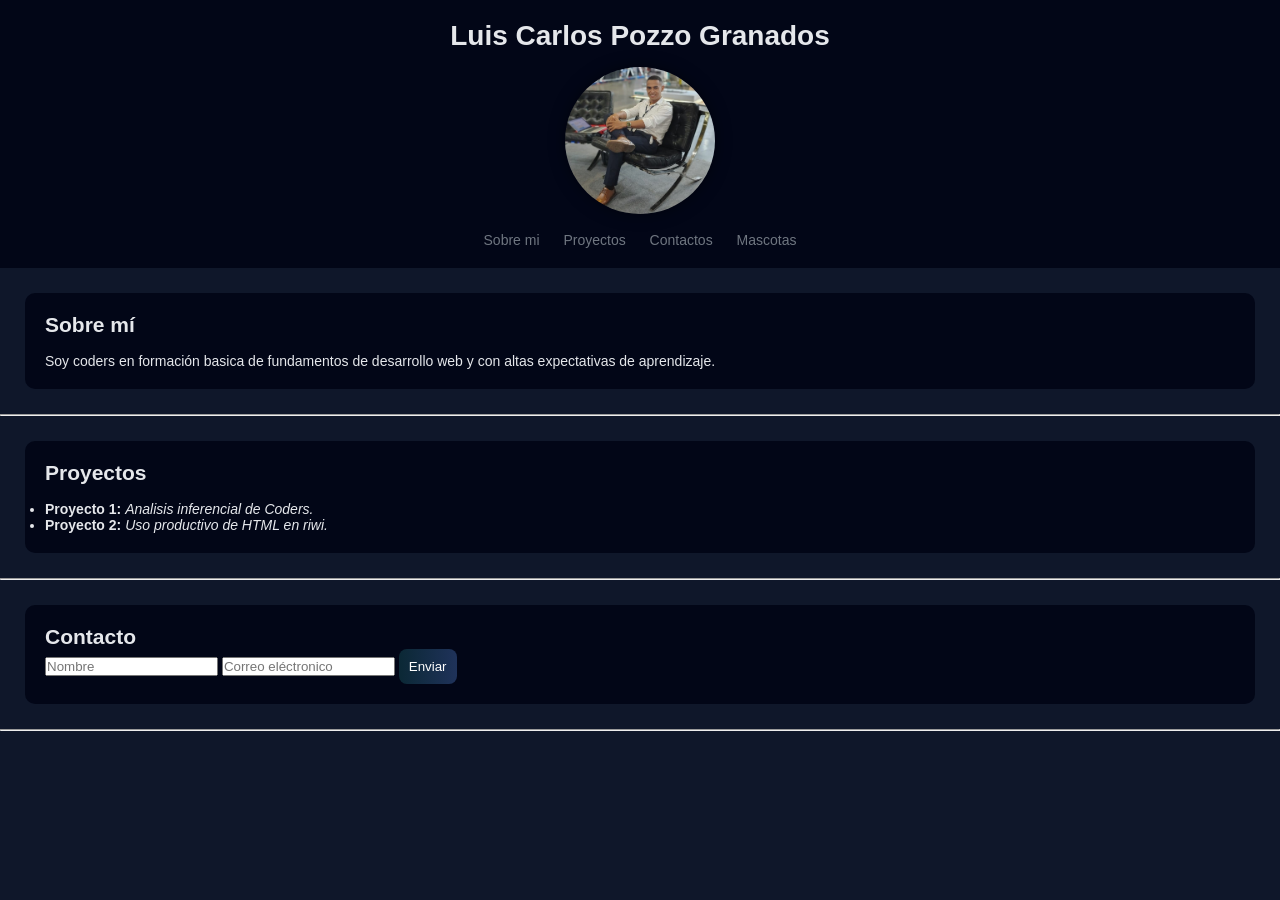
<file: M2_HTML-CSS_M2S1/portafolio/index.html>
<!doctype html>
<html lang="en">
  <head>
    <!-- Define codificación de caracteres -->
    <meta charset="UTF-8" />
    <!-- Hace que la web sea responsive -->
    <meta name="viewport" content="width=device-width, initial-scale=1.0" />
    <!-- Título de la pestaña -->
    <title>Mi portafolio</title>
    <!-- Conexión con CSS -->

    <link rel="stylesheet" href="styles.css" />
  </head>

  <body>
    <!-- Encabezado -->
    <header>
      <h1 style="text-align: center">Luis Carlos Pozzo Granados</h1>
      <img id="imagen_portada" src="template/Foto.jpeg" alt="Foto Portada">
      <!-- Menu de navegación --el # vincula con la seccion del ID -->
      <nav style="text-align: center">
        <a href="#sobre-mi">Sobre mi</a>
        <a href="#proyectos">Proyectos</a>
        <a href="#contactos">Contactos</a>
        <a href="mascotas.html">Mascotas</a>
      </nav>
    </header>

    <!-- Seccion sobre mi -->
    <section id="sobre-mi">
      <h2>Sobre mí</h2><br>

      <p>
        Soy coders en formación basica de fundamentos de desarrollo web y con
        altas expectativas de aprendizaje.
      </p>
    </section>
    <!-- Linea divisora -->
    <hr />

    <!-- Seccion de proyectos -->
    <section id="proyectos">
      <h2>Proyectos</h2><br>

      <!-- Lista desordenada -->
      <ul>
        <!-- uso de negrita y cursiva en textos -->
        <li>
          <strong>Proyecto 1:</strong> <em>Analisis inferencial de Coders.</em>
        </li>
        <li>
          <strong>Proyecto 2:</strong> <em>Uso productivo de HTML en riwi.</em>
        </li>
      </ul>
    </section>
    <hr />

    <!-- Seccion de contacto -->
    <section id="contacto">
      <h2>Contacto</h2>

      <!-- Formulario -->
      <form>
        <input type="text" placeholder="Nombre" />
        <input type="email" placeholder="Correo eléctronico" />
        <button type="submit">Enviar</button>
      </form>
    </section>
    <hr />

  </body>
</html>
</file>
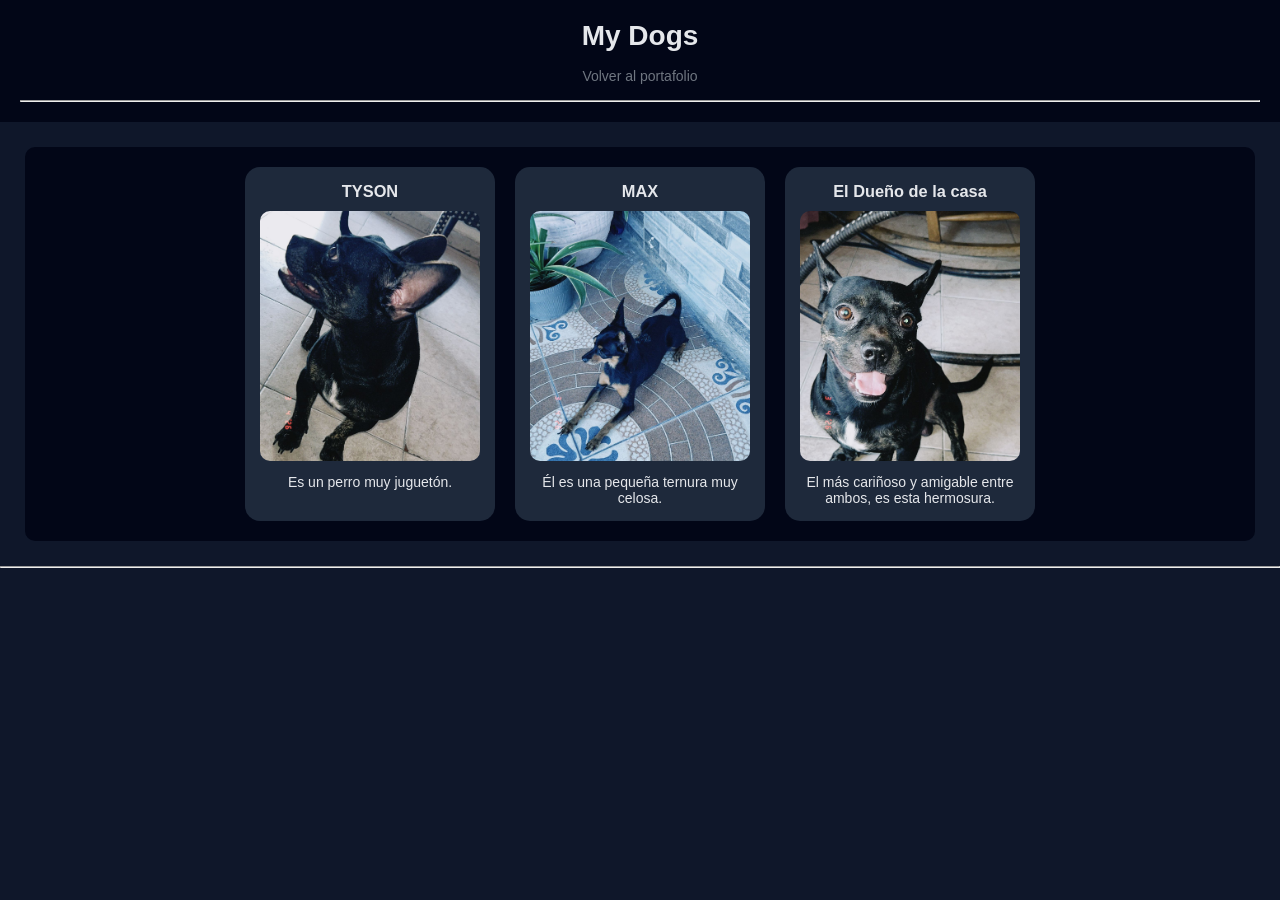
<file: M2_HTML-CSS_M2S1/portafolio/mascotas.html>
<!doctype html>
<html lang="es">
  <head>
    <meta charset="UTF-8" />
    <title>Mascotas</title>
    <link rel="stylesheet" href="styles.css" />
  </head>

  <body>
    <header>
      <h1>My Dogs</h1><br>
      <nav>
        <a href="index.html">Volver al portafolio</a>
      </nav><br>
      <hr />
    </header>

    <section class="galeria">

      <article class="card">
        <h3>TYSON</h3>
        <img src="template/Foto mascota 1.jpeg" alt="Perro_tyson" />
        <p>Es un perro muy juguetón.</p>
      </article>

      <article class="card">
        <h3>MAX</h3>
        <img src="template/Foto mascota 2.jpeg" alt="Perro_max" />
        <p>Él es una pequeña ternura muy celosa.</p>
      </article>

      <article class="card">
        <h3>El Dueño de la casa</h3>
        <img src="template/Foto mascota 3.jpeg" alt="Loro" />
        <p>El más cariñoso y amigable entre ambos, es esta hermosura.</p>
      </article>
      
    </section>
    <hr>
  </body>
</html>
</file>
<file: M2_HTML-CSS_M2S1/portafolio/styles.css>
/* RESET básico */
* {
  margin: 0;
  padding: 0;
  box-sizing: border-box;
}

/* FONDO GENERAL */
body {
  font-family: Arial, sans-serif;
  font-size: 14px;
  background-color: #0f172a; /* azul oscuro elegante */
  color: #e5e7eb; /* gris claro (mejor que blanco puro) */
}

/* HEADER */
header  {
  text-align: center;
  padding: 20px;
  background-color: #020617;
}

/* IMAGEN DE PORTADA */
#imagen_portada {
  width: 150px;
  border-radius: 50%;
  margin: 15px 0;
  box-shadow: 0 0 15px rgba(0,0,0,0.5);
}

/* NAV */
nav a {
  color: #6f7680;
  margin: 10px;
  text-decoration: none;
  transition: 0.3s;
}

nav a:hover {
  color: #38bdf8; /* azul moderno */
}

/* SECCIONES */
section {
  margin: 25px;
  padding: 20px;
  background-color: #020617;
  border-radius: 10px;
}

/* GALERÍA */
.galeria {
  display: flex;
  justify-content: center;
  gap: 20px;
  flex-wrap: wrap;
}

/* TARJETAS */
.card {
  background-color: #1e293b;
  width: 250px;
  padding: 15px;
  border-radius: 15px;
  text-align: center;
  transition: 0.3s;
}

/* EFECTO HOVER TARJETA */
.card:hover {
  transform: translateY(-10px);
  box-shadow: 0 10px 20px rgba(0,0,0,0.5);
}

/* IMÁGENES */
.card img {
  width: 100%;
  height: 250px;
  object-fit: cover;
  border-radius: 10px;
  margin: 10px 0;
}

/* BOTÓN */
button {
  background: linear-gradient(to right, #0b2835, #1f325a);
  color: white;
  padding: 10px;
  border: none;
  border-radius: 8px;
  cursor: pointer;
  transition: 0.3s;
}

button:hover {
  opacity: 0.8;
}
</file>
